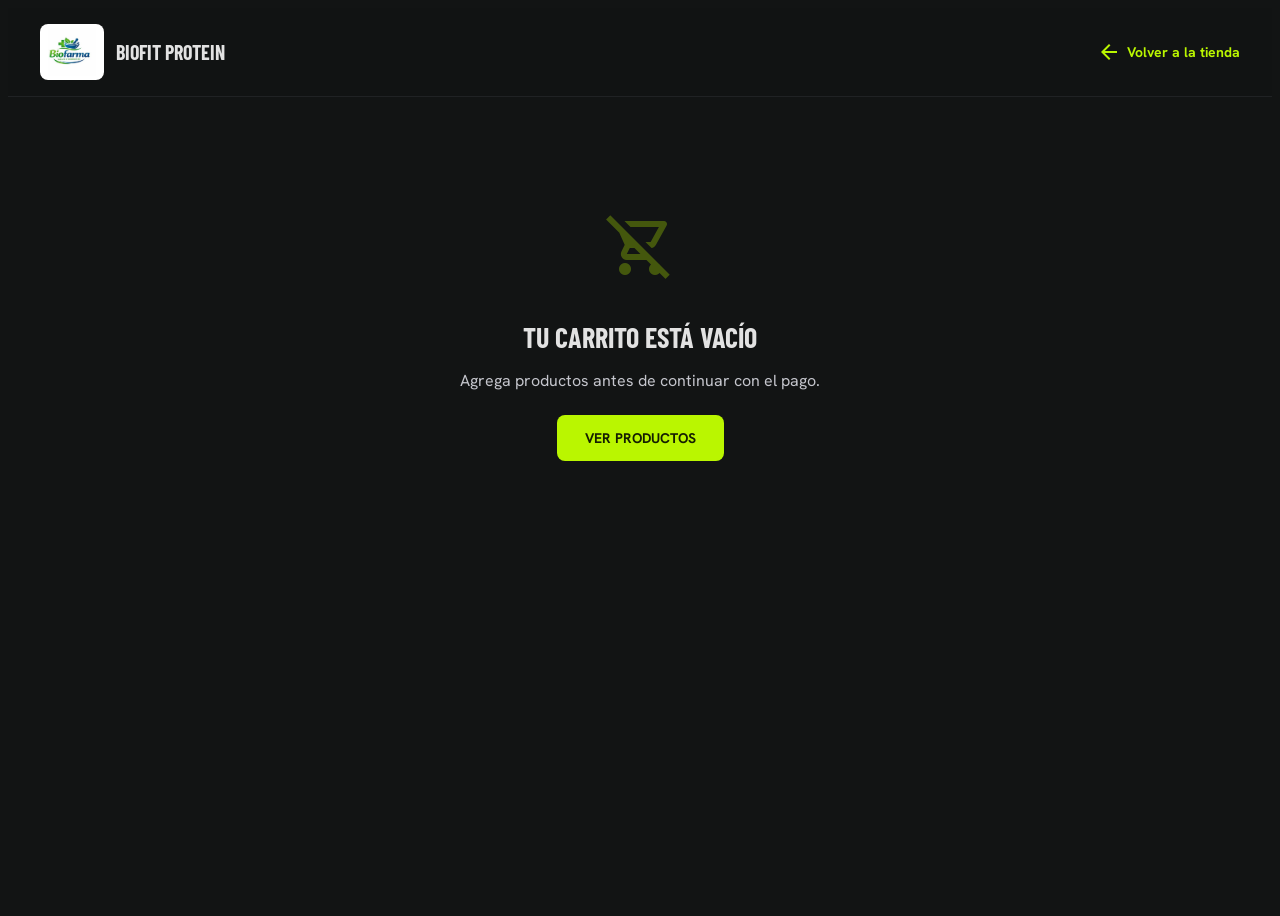
<file: paginaweb/checkout.html>
<!DOCTYPE html>
<html class="dark" lang="es">
<head>
    <meta charset="utf-8"/>
    <meta name="viewport" content="width=device-width, initial-scale=1.0"/>
    <title>Checkout | BioFit Protein</title>
    <link href="https://fonts.googleapis.com" rel="preconnect"/>
    <link crossorigin href="https://fonts.gstatic.com" rel="preconnect"/>
    <link href="https://fonts.googleapis.com/css2?family=Barlow+Condensed:wght@600;700&family=Hanken+Grotesk:wght@400;700&family=Material+Symbols+Outlined:wght,FILL@100..700,0..1&display=swap" rel="stylesheet"/>
    <link rel="stylesheet" href="css/style.css"/>
    <link rel="stylesheet" href="css/checkout.css"/>
</head>
<body class="checkout-page">
<header class="checkout-header">
    <div class="checkout-header__inner">
        <a href="index.html" class="checkout-header__logo">
            <img src="images/logo.png" alt="BioFit Protein"/>
            <span class="checkout-header__title">BioFit Protein</span>
        </a>
        <a href="index.html#productos" class="checkout-back">
            <span class="material-symbols-outlined">arrow_back</span>
            Volver a la tienda
        </a>
    </div>
</header>

<main class="checkout-main">
    <!-- Carrito vacío -->
    <div id="empty-cart" class="empty-cart hidden">
        <span class="material-symbols-outlined">shopping_cart_off</span>
        <h2>Tu carrito está vacío</h2>
        <p>Agrega productos antes de continuar con el pago.</p>
        <a href="index.html#productos">Ver productos</a>
    </div>

    <!-- Confirmación de compra -->
    <div id="checkout-confirmation" class="checkout-confirmation hidden">
        <div class="checkout-confirmation__icon">
            <span class="material-symbols-outlined">check_circle</span>
        </div>
        <h1 class="checkout-confirmation__title">Gracias por tu compra</h1>
        <p class="checkout-confirmation__order">Número de pedido: <span id="order-number">—</span></p>
        <p class="checkout-confirmation__text">Recibirás un correo con los detalles de tu pedido. ¡A entrenar!</p>
        <a href="index.html" class="checkout-back" style="justify-content:center;font-size:16px;">
            <span class="material-symbols-outlined">home</span>
            Volver al inicio
        </a>
    </div>

    <!-- Wrapper checkout (carrito con productos) -->
    <div id="checkout-wrapper" class="hidden">

    <!-- Paso 1: Autenticación obligatoria -->
    <div id="auth-gate">
        <div class="checkout-grid">
            <div class="auth-gate__main">
                <section class="checkout-section auth-panel">
                    <h2 class="checkout-section__title">
                        <span class="material-symbols-outlined">lock</span>
                        Accede para continuar
                    </h2>
                    <p class="auth-panel__subtitle">Debes crear una cuenta o iniciar sesión antes de generar el pago.</p>

                    <div class="auth-tabs" role="tablist">
                        <button type="button" class="auth-tab active" data-auth-tab="login" role="tab" aria-selected="true">Iniciar sesión</button>
                        <button type="button" class="auth-tab" data-auth-tab="register" role="tab" aria-selected="false">Crear cuenta</button>
                    </div>

                    <div id="auth-message" class="checkout-message" hidden role="alert"></div>

                    <!-- Login -->
                    <form id="login-form" class="auth-form" novalidate>
                        <div class="checkout-field">
                            <label for="login-email">Correo electrónico</label>
                            <input type="email" id="login-email" name="email" placeholder="juan@ejemplo.com" required autocomplete="email"/>
                        </div>
                        <div class="checkout-field">
                            <label for="login-password">Contraseña</label>
                            <input type="password" id="login-password" name="password" placeholder="Tu contraseña" required autocomplete="current-password"/>
                        </div>
                        <button type="submit" class="pay-btn auth-submit-btn">
                            <span class="material-symbols-outlined">login</span>
                            Iniciar sesión
                        </button>
                    </form>

                    <!-- Registro -->
                    <form id="register-form" class="auth-form hidden" novalidate>
                        <div class="checkout-field">
                            <label for="register-nombre">Nombre completo</label>
                            <input type="text" id="register-nombre" name="nombre" placeholder="Ej. Juan Pérez" required autocomplete="name"/>
                        </div>
                        <div class="checkout-field-row">
                            <div class="checkout-field">
                                <label for="register-email">Correo electrónico</label>
                                <input type="email" id="register-email" name="email" placeholder="juan@ejemplo.com" required autocomplete="email"/>
                            </div>
                            <div class="checkout-field">
                                <label for="register-telefono">Teléfono</label>
                                <input type="tel" id="register-telefono" name="telefono" placeholder="+57 300 000 0000" autocomplete="tel"/>
                            </div>
                        </div>
                        <div class="checkout-field">
                            <label for="register-password">Contraseña</label>
                            <input type="password" id="register-password" name="password" placeholder="Mínimo 6 caracteres" required autocomplete="new-password"/>
                        </div>
                        <div class="checkout-field">
                            <label for="register-password-confirm">Confirmar contraseña</label>
                            <input type="password" id="register-password-confirm" name="passwordConfirm" placeholder="Repite tu contraseña" required autocomplete="new-password"/>
                        </div>
                        <button type="submit" class="pay-btn auth-submit-btn">
                            <span class="material-symbols-outlined">person_add</span>
                            Crear cuenta y continuar
                        </button>
                    </form>
                </section>
            </div>

            <!-- Resumen visible durante autenticación -->
            <aside class="checkout-summary">
                <section class="checkout-section">
                    <h2 class="checkout-section__title">
                        <span class="material-symbols-outlined">receipt_long</span>
                        Tu pedido
                    </h2>
                    <div id="auth-summary-items" class="summary-items"></div>
                    <div class="summary-totals">
                        <div class="summary-row">
                            <span>Subtotal</span>
                            <span id="auth-summary-subtotal">$0</span>
                        </div>
                        <div class="summary-row">
                            <span>IVA (19%)</span>
                            <span id="auth-summary-iva">$0</span>
                        </div>
                        <div class="summary-row summary-row--total">
                            <span>Total</span>
                            <span id="auth-summary-total">$0</span>
                        </div>
                    </div>
                </section>
            </aside>
        </div>
    </div>

    <!-- Paso 2: Formulario de pago (solo usuarios autenticados) -->
    <div id="checkout-content" class="hidden">
        <div class="checkout-grid">
            <div class="checkout-form-col">
                <div id="user-banner" class="user-banner">
                    <div class="user-banner__info">
                        <span class="material-symbols-outlined">account_circle</span>
                        <span>Hola, <strong id="user-banner-name">Usuario</strong></span>
                    </div>
                    <button type="button" id="logout-btn" class="user-banner__logout">Cerrar sesión</button>
                </div>
                <form id="checkout-form" novalidate>
                    <div id="checkout-message" class="checkout-message" hidden role="alert"></div>

                    <!-- Datos de envío -->
                    <section class="checkout-section">
                        <h2 class="checkout-section__title">
                            <span class="material-symbols-outlined">local_shipping</span>
                            Datos de envío
                        </h2>
                        <div class="checkout-field">
                            <label for="checkout-nombre">Nombre completo</label>
                            <input type="text" id="checkout-nombre" name="nombre" placeholder="Ej. Juan Pérez" required/>
                        </div>
                        <div class="checkout-field-row">
                            <div class="checkout-field">
                                <label for="checkout-email">Correo electrónico</label>
                                <input type="email" id="checkout-email" name="email" placeholder="juan@ejemplo.com" required/>
                            </div>
                            <div class="checkout-field">
                                <label for="checkout-telefono">Teléfono</label>
                                <input type="tel" id="checkout-telefono" name="telefono" placeholder="+57 300 000 0000" required/>
                            </div>
                        </div>
                        <div class="checkout-field">
                            <label for="checkout-direccion">Dirección</label>
                            <input type="text" id="checkout-direccion" name="direccion" placeholder="Calle 123 #45-67, Apto 801" required/>
                        </div>
                        <div class="checkout-field">
                            <label for="checkout-ciudad">Ciudad</label>
                            <input type="text" id="checkout-ciudad" name="ciudad" placeholder="Bogotá" required/>
                        </div>
                    </section>

                    <!-- Método de pago -->
                    <section class="checkout-section">
                        <h2 class="checkout-section__title">
                            <span class="material-symbols-outlined">payments</span>
                            Método de pago
                        </h2>
                        <div class="payment-methods">
                            <label class="payment-method">
                                <input type="radio" name="payment" value="credit"/>
                                <span class="payment-method__label">Tarjeta de crédito</span>
                            </label>
                            <label class="payment-method">
                                <input type="radio" name="payment" value="debit"/>
                                <span class="payment-method__label">Tarjeta débito</span>
                            </label>
                            <label class="payment-method">
                                <input type="radio" name="payment" value="pse"/>
                                <span class="payment-method__label">PSE</span>
                            </label>
                            <label class="payment-method">
                                <input type="radio" name="payment" value="cash"/>
                                <span class="payment-method__label">Contra entrega</span>
                            </label>
                        </div>

                        <!-- Formulario tarjeta -->
                        <div id="card-form" class="card-form hidden">
                            <div class="card-preview">
                                <div class="card-preview__chip"></div>
                                <div class="card-preview__number" id="card-preview-number">•••• •••• •••• ••••</div>
                                <div class="card-preview__footer">
                                    <div>
                                        <div class="card-preview__label">Titular</div>
                                        <div class="card-preview__value" id="card-preview-holder">NOMBRE APELLIDO</div>
                                    </div>
                                    <div>
                                        <div class="card-preview__label">Vence</div>
                                        <div class="card-preview__value" id="card-preview-expiry">MM/AA</div>
                                    </div>
                                </div>
                            </div>
                            <div class="checkout-field">
                                <label for="card-number">Número de tarjeta</label>
                                <input type="text" id="card-number" name="card-number" placeholder="1234 5678 9012 3456" maxlength="19" inputmode="numeric"/>
                            </div>
                            <div class="checkout-field">
                                <label for="card-holder">Nombre del titular</label>
                                <input type="text" id="card-holder" name="card-holder" placeholder="Como aparece en la tarjeta"/>
                            </div>
                            <div class="checkout-field-row">
                                <div class="checkout-field">
                                    <label for="card-expiry">Fecha vencimiento</label>
                                    <input type="text" id="card-expiry" name="card-expiry" placeholder="MM/AA" maxlength="5" inputmode="numeric"/>
                                </div>
                                <div class="checkout-field">
                                    <label for="card-cvv">CVV</label>
                                    <input type="text" id="card-cvv" name="card-cvv" placeholder="123" maxlength="4" inputmode="numeric"/>
                                </div>
                            </div>
                        </div>
                    </section>
                </form>
            </div>

            <!-- Resumen -->
            <aside class="checkout-summary">
                <section class="checkout-section">
                    <h2 class="checkout-section__title">
                        <span class="material-symbols-outlined">receipt_long</span>
                        Resumen de compra
                    </h2>
                    <div id="summary-items" class="summary-items"></div>
                    <div class="summary-totals">
                        <div class="summary-row">
                            <span>Subtotal</span>
                            <span id="summary-subtotal">$0</span>
                        </div>
                        <div class="summary-row">
                            <span>IVA (19%)</span>
                            <span id="summary-iva">$0</span>
                        </div>
                        <div class="summary-row summary-row--total">
                            <span>Total</span>
                            <span id="summary-total">$0</span>
                        </div>
                    </div>
                    <button type="submit" form="checkout-form" id="pay-btn" class="pay-btn">
                        <span id="pay-btn-text">Pagar Ahora</span>
                        <span id="pay-btn-loader" class="pay-btn__loader hidden"></span>
                    </button>
                </section>
            </aside>
        </div>
    </div>
    </div><!-- /checkout-wrapper -->
</main>

<script src="js/cart.js"></script>
<script src="js/auth.js"></script>
<script src="js/checkout.js"></script>
</body>
</html>
</file>
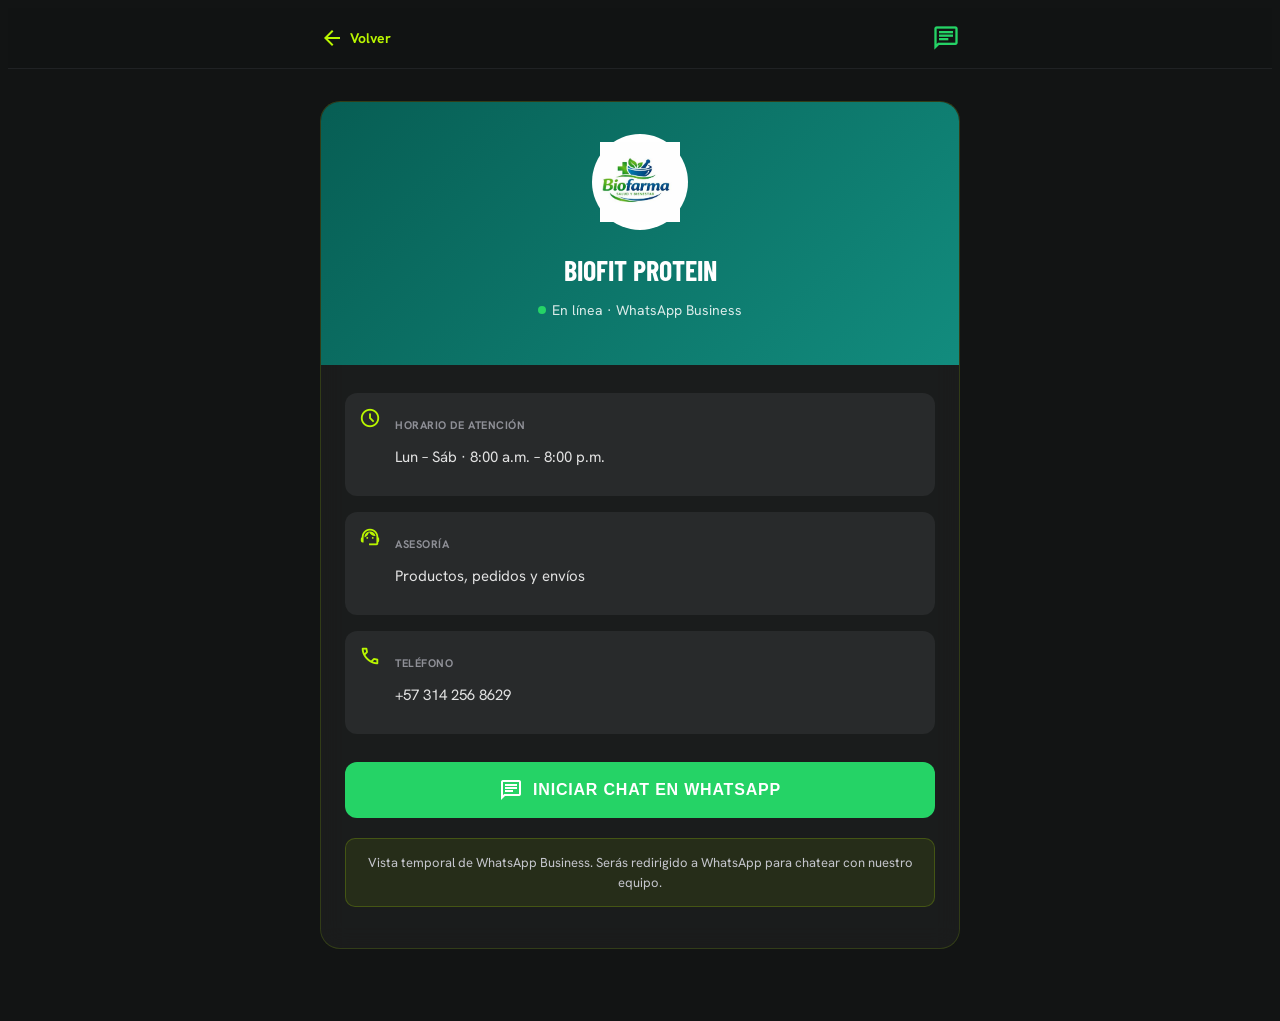
<file: paginaweb/whatsapp.html>
<!DOCTYPE html>
<html class="dark" lang="es">
<head>
    <meta charset="utf-8"/>
    <meta name="viewport" content="width=device-width, initial-scale=1.0"/>
    <title>WhatsApp Business | BioFit Protein</title>
    <link href="https://fonts.googleapis.com" rel="preconnect"/>
    <link crossorigin href="https://fonts.gstatic.com" rel="preconnect"/>
    <link href="https://fonts.googleapis.com/css2?family=Barlow+Condensed:wght@600;700&family=Hanken+Grotesk:wght@400;700&family=Material+Symbols+Outlined:wght,FILL@100..700,0..1&display=swap" rel="stylesheet"/>
    <link rel="stylesheet" href="css/style.css"/>
    <link rel="stylesheet" href="css/whatsapp.css"/>
</head>
<body class="whatsapp-page">
<header class="whatsapp-header">
    <div class="whatsapp-header__inner">
        <a href="index.html" class="whatsapp-back">
            <span class="material-symbols-outlined">arrow_back</span>
            Volver
        </a>
        <span class="material-symbols-outlined" style="color:#25d366;font-size:28px;">chat</span>
    </div>
</header>

<main class="whatsapp-main">
    <article class="whatsapp-panel">
        <div class="whatsapp-panel__banner">
            <div class="whatsapp-panel__avatar">
                <img src="images/logo.png" alt="BioFit Protein"/>
            </div>
            <h1 class="whatsapp-panel__name">BioFit Protein</h1>
            <p class="whatsapp-panel__status">
                <span class="whatsapp-panel__status-dot"></span>
                En línea · WhatsApp Business
            </p>
        </div>
        <div class="whatsapp-panel__body">
            <div class="whatsapp-info">
                <div class="whatsapp-info__item">
                    <span class="material-symbols-outlined">schedule</span>
                    <div>
                        <p class="whatsapp-info__label">Horario de atención</p>
                        <p class="whatsapp-info__value">Lun – Sáb · 8:00 a.m. – 8:00 p.m.</p>
                    </div>
                </div>
                <div class="whatsapp-info__item">
                    <span class="material-symbols-outlined">support_agent</span>
                    <div>
                        <p class="whatsapp-info__label">Asesoría</p>
                        <p class="whatsapp-info__value">Productos, pedidos y envíos</p>
                    </div>
                </div>
                <div class="whatsapp-info__item">
                    <span class="material-symbols-outlined">call</span>
                    <div>
                        <p class="whatsapp-info__label">Teléfono</p>
                        <p class="whatsapp-info__value" id="whatsapp-phone-display">+57 300 123 4567</p>
                    </div>
                </div>
            </div>
            <button type="button" id="whatsapp-start-chat" class="whatsapp-chat-btn">
                <span class="material-symbols-outlined">chat</span>
                Iniciar chat en WhatsApp
            </button>
            <p class="whatsapp-note">
                Vista temporal de WhatsApp Business. Serás redirigido a WhatsApp para chatear con nuestro equipo.
            </p>
        </div>
    </article>
</main>

<script src="js/whatsapp.js"></script>
</body>
</html>
</file>
<file: paginaweb/css/style.css>
html {
    scroll-behavior: smooth;
}

.site-logo {
    background: #fff;
    border-radius: 0.5rem;
    padding: 4px 8px;
    object-fit: contain;
}

.glass-card {
    background: rgba(30, 32, 32, 0.7);
    backdrop-filter: blur(12px);
    border: 1px solid rgba(186, 246, 0, 0.1);
}

.material-symbols-outlined {
    font-variation-settings: 'FILL' 0, 'wght' 400, 'GRAD' 0, 'opsz' 24;
}

.progress-bar {
    background: linear-gradient(90deg, #baf600 0%, #a3d800 100%);
    transition: width 1.5s cubic-bezier(0.4, 0, 0.2, 1);
}

::-webkit-scrollbar {
    width: 8px;
}

::-webkit-scrollbar-track {
    background: #0c0f0f;
}

::-webkit-scrollbar-thumb {
    background: #1e2020;
    border-radius: 4px;
}

::-webkit-scrollbar-thumb:hover {
    background: #baf600;
}

.nav-link {
    color: #e2e2e2;
}

.nav-link:hover {
    color: #baf600;
}

.nav-link.active {
    color: #baf600;
    font-weight: 700;
}

.form-message {
    padding: 12px 16px;
    border-radius: 0.5rem;
    font-size: 14px;
    transition: opacity 0.3s ease;
}

.form-message.hidden {
    display: none;
}

.form-message.success {
    background: rgba(186, 246, 0, 0.15);
    border: 1px solid rgba(186, 246, 0, 0.4);
    color: #baf600;
}

.form-message.error {
    background: rgba(255, 180, 171, 0.1);
    border: 1px solid rgba(255, 180, 171, 0.4);
    color: #ffb4ab;
}

.channels-grid {
    width: 100%;
    max-width: 56rem;
    margin-left: auto;
    margin-right: auto;
}

@media (max-width: 767px) {
    .channels-grid {
        max-width: 28rem;
    }
}

@media (min-width: 768px) and (max-width: 1023px) {
    .channels-grid {
        max-width: 36rem;
    }
}

#btn-solicitar-asesoria {
    cursor: pointer;
}
</file>
<file: paginaweb/css/checkout.css>
/* BioFit Checkout — Página de pago */

.checkout-page {
    min-height: 100vh;
    background: #121414;
    color: #e2e2e2;
    font-family: 'Hanken Grotesk', sans-serif;
}

.checkout-header {
    background: rgba(18, 20, 20, 0.95);
    backdrop-filter: blur(12px);
    border-bottom: 1px solid rgba(68, 71, 77, 0.3);
    padding: 16px 24px;
    position: sticky;
    top: 0;
    z-index: 50;
}

.checkout-header__inner {
    max-width: 1200px;
    margin: 0 auto;
    display: flex;
    align-items: center;
    justify-content: space-between;
}

.checkout-header__logo {
    display: flex;
    align-items: center;
    gap: 12px;
    text-decoration: none;
    color: #e2e2e2;
}

.checkout-header__logo img {
    height: 48px;
    background: #fff;
    border-radius: 8px;
    padding: 4px 8px;
}

.checkout-header__title {
    font-family: 'Barlow Condensed', sans-serif;
    font-size: 20px;
    font-weight: 700;
    text-transform: uppercase;
}

.checkout-back {
    display: inline-flex;
    align-items: center;
    gap: 6px;
    color: #baf600;
    text-decoration: none;
    font-size: 14px;
    font-weight: 700;
    transition: opacity 0.2s ease;
}

.checkout-back:hover {
    opacity: 0.8;
}

.checkout-main {
    max-width: 1200px;
    margin: 0 auto;
    padding: 32px 24px 64px;
}

.checkout-grid {
    display: grid;
    grid-template-columns: 1fr 380px;
    gap: 32px;
    align-items: start;
}

.checkout-section {
    background: rgba(30, 32, 32, 0.7);
    backdrop-filter: blur(12px);
    border: 1px solid rgba(186, 246, 0, 0.1);
    border-radius: 16px;
    padding: 28px;
    margin-bottom: 24px;
}

.checkout-section__title {
    font-family: 'Barlow Condensed', sans-serif;
    font-size: 22px;
    font-weight: 700;
    text-transform: uppercase;
    color: #e2e2e2;
    margin-bottom: 20px;
    display: flex;
    align-items: center;
    gap: 10px;
}

.checkout-section__title .material-symbols-outlined {
    color: #baf600;
    font-size: 24px;
}

.checkout-field {
    margin-bottom: 16px;
}

.checkout-field label {
    display: block;
    font-size: 12px;
    font-weight: 700;
    text-transform: uppercase;
    letter-spacing: 0.05em;
    color: #c5c6cd;
    margin-bottom: 6px;
}

.checkout-field input,
.checkout-field select {
    width: 100%;
    background: #282a2b;
    border: 1px solid rgba(68, 71, 77, 0.5);
    border-radius: 8px;
    padding: 12px 14px;
    color: #e2e2e2;
    font-size: 15px;
    outline: none;
    transition: border-color 0.2s ease;
}

.checkout-field input:focus {
    border-color: #baf600;
}

.checkout-field-row {
    display: grid;
    grid-template-columns: 1fr 1fr;
    gap: 16px;
}

.payment-methods {
    display: flex;
    flex-direction: column;
    gap: 10px;
}

.payment-method {
    display: flex;
    align-items: center;
    gap: 12px;
    padding: 14px 16px;
    background: #282a2b;
    border: 1px solid rgba(68, 71, 77, 0.5);
    border-radius: 10px;
    cursor: pointer;
    transition: all 0.2s ease;
}

.payment-method:hover {
    border-color: rgba(186, 246, 0, 0.3);
}

.payment-method:has(input:checked) {
    border-color: #baf600;
    background: rgba(186, 246, 0, 0.08);
}

.payment-method input[type="radio"] {
    accent-color: #baf600;
    width: 18px;
    height: 18px;
}

.payment-method__label {
    font-size: 14px;
    font-weight: 600;
    color: #e2e2e2;
}

/* Tarjeta — diseño pasarela moderna */
.card-form {
    margin-top: 20px;
    animation: fadeSlideIn 0.35s ease;
}

.card-form.hidden {
    display: none;
}

@keyframes fadeSlideIn {
    from { opacity: 0; transform: translateY(10px); }
    to { opacity: 1; transform: translateY(0); }
}

.card-preview {
    background: linear-gradient(135deg, #1a1c1c 0%, #0a192f 50%, #1e2020 100%);
    border: 1px solid rgba(186, 246, 0, 0.2);
    border-radius: 16px;
    padding: 24px;
    margin-bottom: 20px;
    position: relative;
    overflow: hidden;
    min-height: 180px;
}

.card-preview::before {
    content: '';
    position: absolute;
    top: -50%;
    right: -30%;
    width: 200px;
    height: 200px;
    background: radial-gradient(circle, rgba(186, 246, 0, 0.15) 0%, transparent 70%);
    border-radius: 50%;
}

.card-preview__chip {
    width: 40px;
    height: 30px;
    background: linear-gradient(135deg, #baf600 0%, #a3d800 100%);
    border-radius: 6px;
    margin-bottom: 24px;
}

.card-preview__number {
    font-family: 'Courier New', monospace;
    font-size: 20px;
    letter-spacing: 3px;
    color: #e2e2e2;
    margin-bottom: 20px;
}

.card-preview__footer {
    display: flex;
    justify-content: space-between;
}

.card-preview__label {
    font-size: 10px;
    text-transform: uppercase;
    color: #8f9097;
    letter-spacing: 0.1em;
}

.card-preview__value {
    font-size: 14px;
    font-weight: 600;
    color: #e2e2e2;
    margin-top: 2px;
}

/* Resumen */
.checkout-summary {
    position: sticky;
    top: 88px;
}

.summary-items {
    max-height: 320px;
    overflow-y: auto;
    margin-bottom: 16px;
}

.summary-item {
    display: flex;
    gap: 12px;
    padding: 12px 0;
    border-bottom: 1px solid rgba(68, 71, 77, 0.3);
}

.summary-item__img {
    width: 56px;
    height: 56px;
    object-fit: cover;
    border-radius: 8px;
    background: #282a2b;
}

.summary-item__info {
    flex: 1;
    min-width: 0;
}

.summary-item__name {
    font-size: 13px;
    font-weight: 700;
    color: #e2e2e2;
}

.summary-item__meta {
    font-size: 12px;
    color: #baf600;
}

.summary-item__price {
    font-size: 11px;
    color: #8f9097;
}

.summary-item__total {
    font-size: 14px;
    font-weight: 700;
    color: #e2e2e2;
    align-self: center;
}

.summary-totals {
    border-top: 1px solid rgba(68, 71, 77, 0.4);
    padding-top: 16px;
}

.summary-row {
    display: flex;
    justify-content: space-between;
    font-size: 14px;
    color: #c5c6cd;
    margin-bottom: 8px;
}

.summary-row--total {
    font-size: 20px;
    font-weight: 700;
    color: #baf600;
    margin-top: 12px;
    padding-top: 12px;
    border-top: 1px solid rgba(68, 71, 77, 0.4);
}

.pay-btn {
    width: 100%;
    margin-top: 20px;
    padding: 16px 24px;
    background: #baf600;
    color: #151f00;
    border: none;
    border-radius: 10px;
    font-size: 15px;
    font-weight: 700;
    text-transform: uppercase;
    letter-spacing: 0.08em;
    cursor: pointer;
    transition: all 0.25s ease;
    display: flex;
    align-items: center;
    justify-content: center;
    gap: 10px;
}

.pay-btn:hover:not(:disabled) {
    box-shadow: 0 0 25px rgba(186, 246, 0, 0.5);
    transform: translateY(-2px);
}

.pay-btn:disabled {
    opacity: 0.6;
    cursor: not-allowed;
}

.pay-btn__loader {
    width: 20px;
    height: 20px;
    border: 2px solid rgba(21, 31, 0, 0.3);
    border-top-color: #151f00;
    border-radius: 50%;
    animation: spin 0.8s linear infinite;
}

.pay-btn__loader.hidden,
.hidden {
    display: none !important;
}

@keyframes spin {
    to { transform: rotate(360deg); }
}

.checkout-message {
    padding: 12px 16px;
    border-radius: 8px;
    font-size: 14px;
    margin-bottom: 16px;
}

.checkout-message[hidden] {
    display: none;
}

.checkout-message--error {
    background: rgba(255, 180, 171, 0.1);
    border: 1px solid rgba(255, 180, 171, 0.4);
    color: #ffb4ab;
}

.checkout-message--success {
    background: rgba(186, 246, 0, 0.15);
    border: 1px solid rgba(186, 246, 0, 0.4);
    color: #baf600;
}

/* Confirmación */
.checkout-confirmation {
    text-align: center;
    padding: 64px 24px;
    animation: fadeSlideIn 0.5s ease;
}

.checkout-confirmation__icon {
    width: 80px;
    height: 80px;
    background: rgba(186, 246, 0, 0.15);
    border: 2px solid #baf600;
    border-radius: 50%;
    display: flex;
    align-items: center;
    justify-content: center;
    margin: 0 auto 24px;
}

.checkout-confirmation__icon .material-symbols-outlined {
    font-size: 40px;
    color: #baf600;
}

.checkout-confirmation__title {
    font-family: 'Barlow Condensed', sans-serif;
    font-size: 36px;
    font-weight: 700;
    text-transform: uppercase;
    color: #e2e2e2;
    margin-bottom: 12px;
}

.checkout-confirmation__order {
    font-size: 16px;
    color: #c5c6cd;
    margin-bottom: 8px;
}

.checkout-confirmation__order span {
    color: #baf600;
    font-weight: 700;
}

.checkout-confirmation__text {
    color: #8f9097;
    margin-bottom: 32px;
}

.empty-cart {
    text-align: center;
    padding: 80px 24px;
}

.empty-cart .material-symbols-outlined {
    font-size: 72px;
    color: rgba(186, 246, 0, 0.3);
    margin-bottom: 16px;
}

.empty-cart h2 {
    font-family: 'Barlow Condensed', sans-serif;
    font-size: 28px;
    text-transform: uppercase;
    margin-bottom: 12px;
}

.empty-cart p {
    color: #c5c6cd;
    margin-bottom: 24px;
}

.empty-cart a {
    display: inline-block;
    padding: 14px 28px;
    background: #baf600;
    color: #151f00;
    text-decoration: none;
    border-radius: 8px;
    font-weight: 700;
    text-transform: uppercase;
    font-size: 14px;
    transition: box-shadow 0.25s ease;
}

.empty-cart a:hover {
    box-shadow: 0 0 20px rgba(186, 246, 0, 0.4);
}

@media (max-width: 900px) {
    .checkout-grid {
        grid-template-columns: 1fr;
    }

    .checkout-summary {
        position: static;
        order: -1;
    }

    .checkout-field-row {
        grid-template-columns: 1fr;
    }
}

@media (max-width: 480px) {
    .checkout-main {
        padding: 20px 16px 48px;
    }

    .checkout-section {
        padding: 20px;
    }
}

/* ─── Autenticación previa al pago ─────────────────────────────────────── */

.auth-panel__subtitle {
    color: #c5c6cd;
    font-size: 15px;
    margin-bottom: 24px;
    line-height: 1.5;
}

.auth-tabs {
    display: flex;
    gap: 8px;
    margin-bottom: 24px;
    background: #282a2b;
    padding: 4px;
    border-radius: 10px;
}

.auth-tab {
    flex: 1;
    padding: 12px 16px;
    background: transparent;
    border: none;
    border-radius: 8px;
    color: #c5c6cd;
    font-size: 14px;
    font-weight: 700;
    cursor: pointer;
    transition: all 0.25s ease;
}

.auth-tab:hover {
    color: #e2e2e2;
}

.auth-tab.active {
    background: #baf600;
    color: #151f00;
}

.auth-form.hidden {
    display: none;
}

.auth-submit-btn {
    margin-top: 8px;
}

.auth-submit-btn .material-symbols-outlined {
    font-size: 20px;
}

.user-banner {
    display: flex;
    align-items: center;
    justify-content: space-between;
    gap: 12px;
    padding: 14px 18px;
    background: rgba(186, 246, 0, 0.08);
    border: 1px solid rgba(186, 246, 0, 0.25);
    border-radius: 12px;
    margin-bottom: 20px;
}

.user-banner__info {
    display: flex;
    align-items: center;
    gap: 10px;
    font-size: 14px;
    color: #e2e2e2;
}

.user-banner__info .material-symbols-outlined {
    color: #baf600;
    font-size: 22px;
}

.user-banner__info strong {
    color: #baf600;
}

.user-banner__logout {
    background: transparent;
    border: 1px solid rgba(143, 144, 151, 0.4);
    color: #c5c6cd;
    padding: 8px 14px;
    border-radius: 8px;
    font-size: 12px;
    font-weight: 700;
    cursor: pointer;
    transition: all 0.2s ease;
    white-space: nowrap;
}

.user-banner__logout:hover {
    border-color: #ffb4ab;
    color: #ffb4ab;
}

@media (max-width: 480px) {
    .user-banner {
        flex-direction: column;
        align-items: flex-start;
    }

    .user-banner__logout {
        width: 100%;
        text-align: center;
    }
}
</file>
<file: paginaweb/css/whatsapp.css>
/* Vista temporal WhatsApp Business — BioFit Protein */

.whatsapp-page {
    min-height: 100vh;
    background: #121414;
    color: #e2e2e2;
    font-family: 'Hanken Grotesk', sans-serif;
}

.whatsapp-header {
    background: rgba(18, 20, 20, 0.95);
    backdrop-filter: blur(12px);
    border-bottom: 1px solid rgba(68, 71, 77, 0.3);
    padding: 16px 24px;
    position: sticky;
    top: 0;
    z-index: 50;
}

.whatsapp-header__inner {
    max-width: 640px;
    margin: 0 auto;
    display: flex;
    align-items: center;
    justify-content: space-between;
}

.whatsapp-back {
    display: inline-flex;
    align-items: center;
    gap: 6px;
    color: #baf600;
    text-decoration: none;
    font-size: 14px;
    font-weight: 700;
}

.whatsapp-main {
    max-width: 640px;
    margin: 0 auto;
    padding: 32px 24px 64px;
}

.whatsapp-panel {
    background: rgba(30, 32, 32, 0.7);
    backdrop-filter: blur(12px);
    border: 1px solid rgba(186, 246, 0, 0.15);
    border-radius: 20px;
    overflow: hidden;
    animation: whatsappFadeIn 0.4s ease;
}

@keyframes whatsappFadeIn {
    from { opacity: 0; transform: translateY(12px); }
    to { opacity: 1; transform: translateY(0); }
}

.whatsapp-panel__banner {
    background: linear-gradient(135deg, #075e54 0%, #128c7e 100%);
    padding: 32px 24px;
    text-align: center;
}

.whatsapp-panel__avatar {
    width: 80px;
    height: 80px;
    background: #fff;
    border-radius: 50%;
    margin: 0 auto 16px;
    display: flex;
    align-items: center;
    justify-content: center;
    padding: 8px;
}

.whatsapp-panel__avatar img {
    width: 100%;
    height: 100%;
    object-fit: contain;
}

.whatsapp-panel__name {
    font-family: 'Barlow Condensed', sans-serif;
    font-size: 28px;
    font-weight: 700;
    text-transform: uppercase;
    color: #fff;
    margin-bottom: 4px;
}

.whatsapp-panel__status {
    font-size: 14px;
    color: rgba(255, 255, 255, 0.85);
    display: flex;
    align-items: center;
    justify-content: center;
    gap: 6px;
}

.whatsapp-panel__status-dot {
    width: 8px;
    height: 8px;
    background: #25d366;
    border-radius: 50%;
}

.whatsapp-panel__body {
    padding: 28px 24px;
}

.whatsapp-info {
    display: flex;
    flex-direction: column;
    gap: 16px;
    margin-bottom: 28px;
}

.whatsapp-info__item {
    display: flex;
    align-items: flex-start;
    gap: 14px;
    padding: 14px;
    background: #282a2b;
    border-radius: 12px;
}

.whatsapp-info__item .material-symbols-outlined {
    color: #baf600;
    font-size: 22px;
    flex-shrink: 0;
}

.whatsapp-info__label {
    font-size: 11px;
    font-weight: 700;
    text-transform: uppercase;
    letter-spacing: 0.05em;
    color: #8f9097;
    margin-bottom: 2px;
}

.whatsapp-info__value {
    font-size: 15px;
    color: #e2e2e2;
}

.whatsapp-chat-btn {
    width: 100%;
    display: flex;
    align-items: center;
    justify-content: center;
    gap: 10px;
    padding: 16px 24px;
    background: #25d366;
    color: #fff;
    border: none;
    border-radius: 12px;
    font-size: 16px;
    font-weight: 700;
    text-transform: uppercase;
    letter-spacing: 0.05em;
    cursor: pointer;
    transition: all 0.25s ease;
}

.whatsapp-chat-btn:hover {
    background: #20bd5a;
    box-shadow: 0 0 24px rgba(37, 211, 102, 0.4);
    transform: translateY(-2px);
}

.whatsapp-note {
    margin-top: 20px;
    padding: 14px;
    background: rgba(186, 246, 0, 0.08);
    border: 1px solid rgba(186, 246, 0, 0.2);
    border-radius: 10px;
    font-size: 13px;
    color: #c5c6cd;
    text-align: center;
    line-height: 1.5;
}

@media (max-width: 480px) {
    .whatsapp-main {
        padding: 20px 16px 48px;
    }

    .whatsapp-panel__body {
        padding: 20px 16px;
    }
}
</file>
